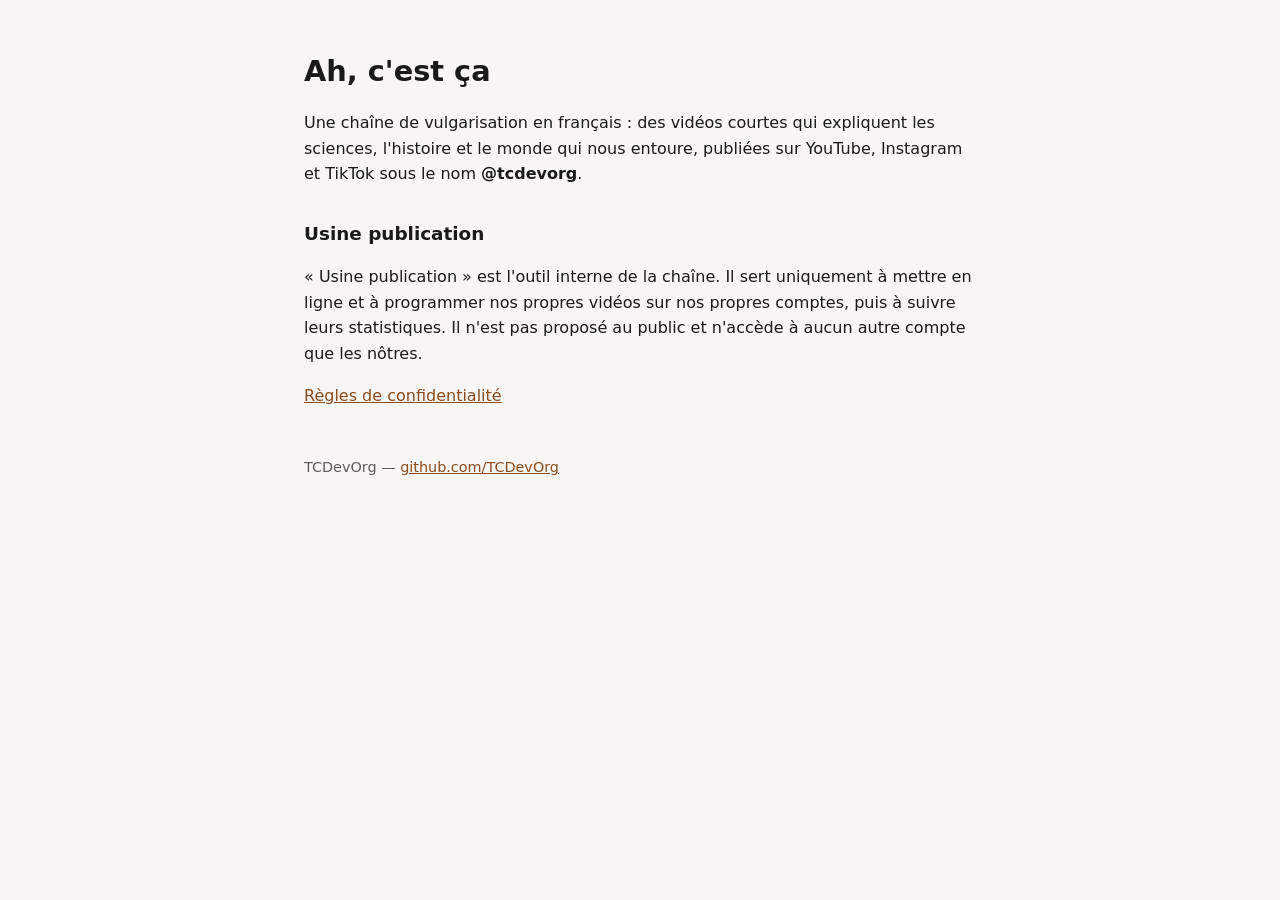
<file: index.html>
<!doctype html>
<html lang="fr">
<head><meta charset="utf-8"><meta name="viewport" content="width=device-width, initial-scale=1">
<title>Ah, c'est ça — Usine publication</title><link rel="stylesheet" href="style.css"></head>
<body>
<h1>Ah, c'est ça</h1>
<p>Une chaîne de vulgarisation en français : des vidéos courtes qui expliquent les sciences, l'histoire et le monde qui nous entoure, publiées sur YouTube, Instagram et TikTok sous le nom <strong>@tcdevorg</strong>.</p>
<h2>Usine publication</h2>
<p>« Usine publication » est l'outil interne de la chaîne. Il sert uniquement à mettre en ligne et à programmer nos propres vidéos sur nos propres comptes, puis à suivre leurs statistiques. Il n'est pas proposé au public et n'accède à aucun autre compte que les nôtres.</p>
<p><a href="confidentialite.html">Règles de confidentialité</a></p>
<footer>TCDevOrg — <a href="https://github.com/TCDevOrg">github.com/TCDevOrg</a></footer>
</body>
</html>
</file>
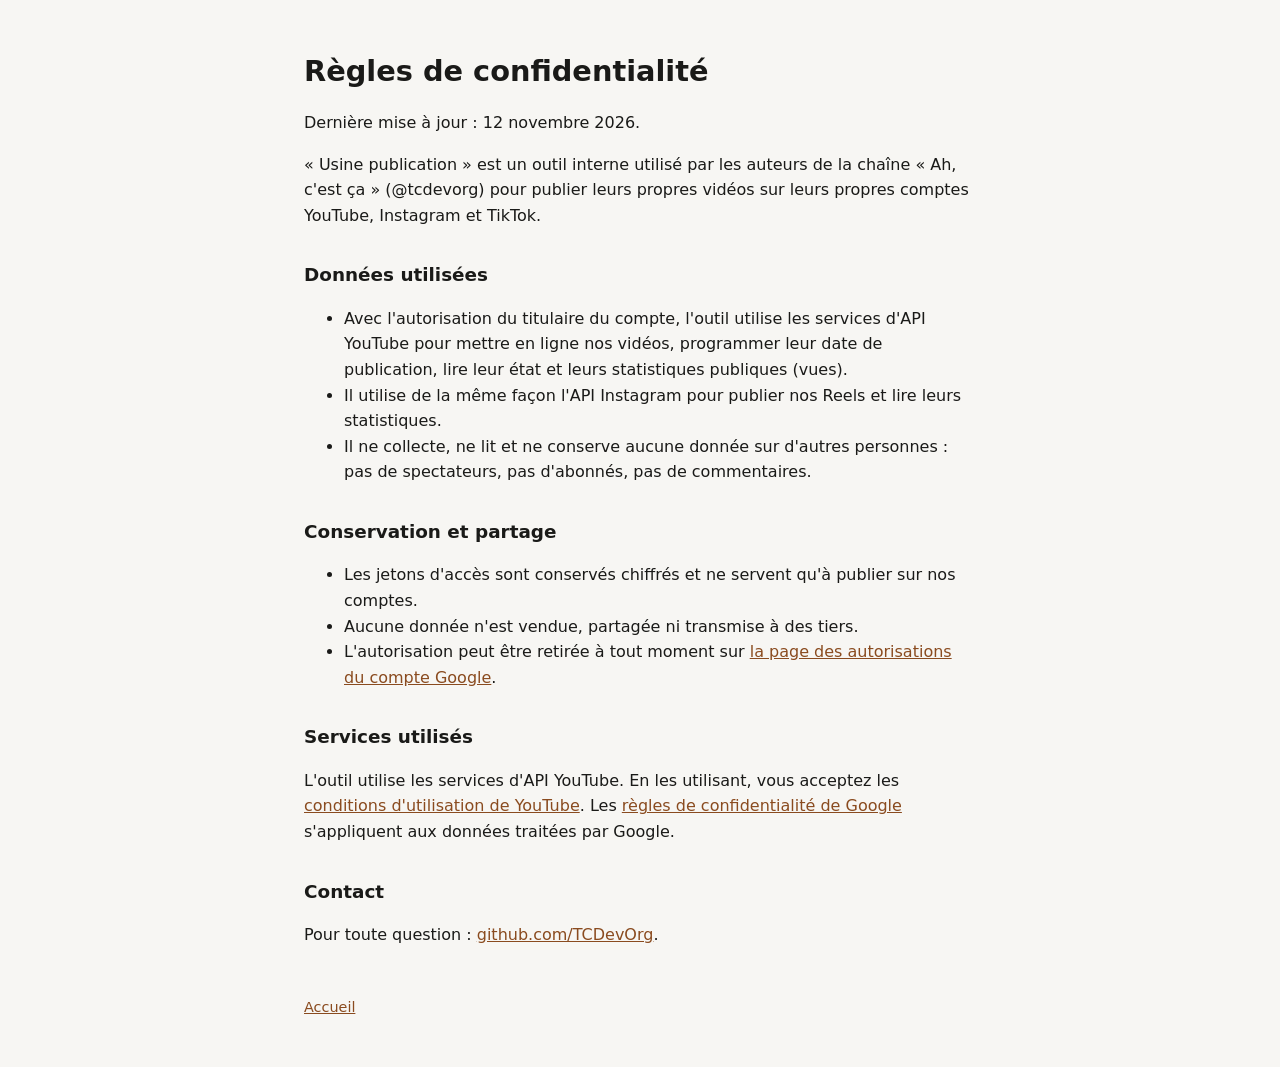
<file: confidentialite.html>
<!doctype html>
<html lang="fr">
<head><meta charset="utf-8"><meta name="viewport" content="width=device-width, initial-scale=1">
<title>Règles de confidentialité — Usine publication</title><link rel="stylesheet" href="style.css"></head>
<body>
<h1>Règles de confidentialité</h1>
<p>Dernière mise à jour : 12 novembre 2026.</p>
<p>« Usine publication » est un outil interne utilisé par les auteurs de la chaîne « Ah, c'est ça » (@tcdevorg) pour publier leurs propres vidéos sur leurs propres comptes YouTube, Instagram et TikTok.</p>
<h2>Données utilisées</h2>
<ul>
<li>Avec l'autorisation du titulaire du compte, l'outil utilise les services d'API YouTube pour mettre en ligne nos vidéos, programmer leur date de publication, lire leur état et leurs statistiques publiques (vues).</li>
<li>Il utilise de la même façon l'API Instagram pour publier nos Reels et lire leurs statistiques.</li>
<li>Il ne collecte, ne lit et ne conserve aucune donnée sur d'autres personnes : pas de spectateurs, pas d'abonnés, pas de commentaires.</li>
</ul>
<h2>Conservation et partage</h2>
<ul>
<li>Les jetons d'accès sont conservés chiffrés et ne servent qu'à publier sur nos comptes.</li>
<li>Aucune donnée n'est vendue, partagée ni transmise à des tiers.</li>
<li>L'autorisation peut être retirée à tout moment sur <a href="https://myaccount.google.com/permissions">la page des autorisations du compte Google</a>.</li>
</ul>
<h2>Services utilisés</h2>
<p>L'outil utilise les services d'API YouTube. En les utilisant, vous acceptez les <a href="https://www.youtube.com/t/terms">conditions d'utilisation de YouTube</a>. Les <a href="https://policies.google.com/privacy">règles de confidentialité de Google</a> s'appliquent aux données traitées par Google.</p>
<h2>Contact</h2>
<p>Pour toute question : <a href="https://github.com/TCDevOrg">github.com/TCDevOrg</a>.</p>
<footer><a href="index.html">Accueil</a></footer>
</body>
</html>
</file>
<file: style.css>
body { font-family: -apple-system, system-ui, sans-serif; max-width: 42rem; margin: 3rem auto; padding: 0 1.25rem; line-height: 1.6; color: #1a1a18; background: #f7f6f3; }
h1 { font-size: 1.8rem; margin-bottom: .25rem; } h2 { font-size: 1.15rem; margin-top: 2rem; }
a { color: #8a4b1f; } footer { margin-top: 3rem; font-size: .9rem; color: #5c5b56; }
</file>
